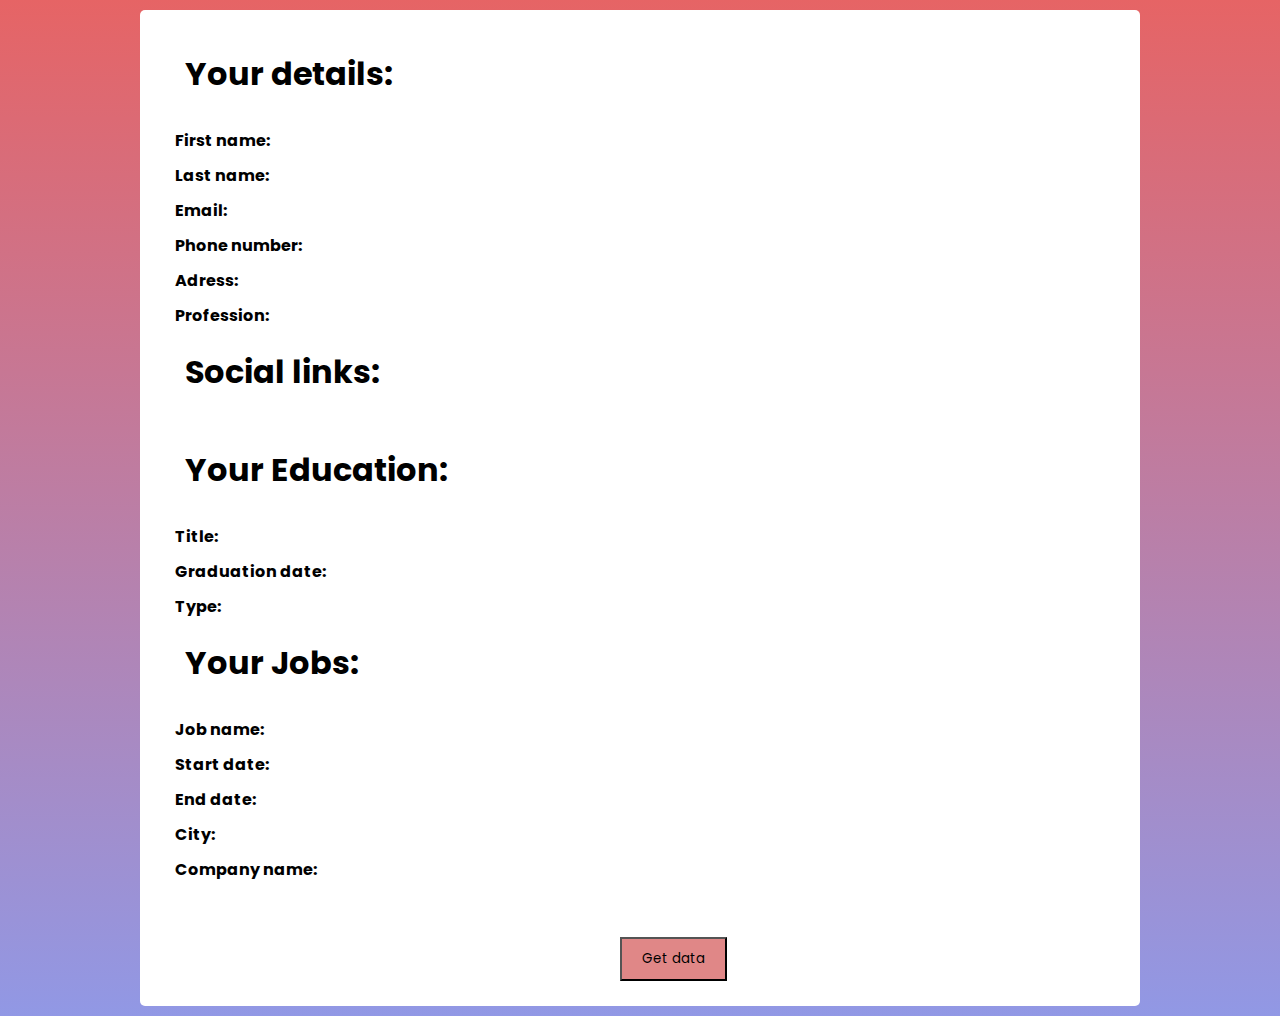
<file: display-form.html>
<!DOCTYPE html>
<html>
    <head>
        <meta charset="UTF-8">
        <title>CV-Godorogea Tatiana</title>
        <link rel="stylesheet" href="styles.css">
        <script src="https://code.jquery.com/jquery-3.6.0.js"></script>
        <link rel="stylesheet" href="styles4.css"/>
    </head>
    <body>
      <div class="container">
        <h1>Your details:</h1>
        <p id="fname"><b>First name:  </b></p>
        <p id="lname"><b>Last name:  </b></p>
        <p id="email"><b>Email:  </b></p>
        <p id="number"><b>Phone number:  </b></p>
        <p id="adress"><b>Adress:  </b></p>
        <p id="profession"><b>Profession:  </b></p>

        <h1>Social links:</h1>
        <p id="social_links"></p>

        <h1>Your Education:</h1>
        <p id="edutitle"><b>Title:   </b></p>
        <p id="date"><b>Graduation date:   </b></p>
        <p id="edutype"><b>Type:  </b></p>

        <h1>Your Jobs:</h1>
        <p id="job_name"><b>Job name:  </b></p>
        <p id="start_date"><b>Start date:   </b></p>
        <p id="end_date"><b>End date:   </b></p>
        <p id="city_job"><b>City:   </b></p>
        <p id="company_name"><b>Company name:   </b></p>
        
        <button type="button" id="collect-button">Get data</button>
      </div>
    
<script>

  const fname=$("#fname");
  const lname=$("#lname");
  const email=$("#email");
  const number=$("#number");
  const adress=$("#adress");
  const profession=$("#profession");
  const social_links=$("#social_links");
  const edutitle=$("#edutitle");
  const date=$("#date");
  const edutype=$("#edutype");
  const job_name=$("#job_name");
  const start_date=$("#start_date");
  const end_date=$("#end_date");
  const city_job=$("#city_job");
  const company_name=$("#company_name");

  function ajaxGetRequest(){
    $.ajax({
      url: 'http://localhost:3000/form-data',
      method: 'GET',
      dataType: 'json',
      success: function(response) {
        console.log('ture');
        fname.append(`${JSON.stringify(response.fname)}`);
        lname.append(`${JSON.stringify(response.lname)}`);
        email.append(`${JSON.stringify(response.email)}`);
        number.append(`${JSON.stringify(response.number)}`);
        adress.append(`${JSON.stringify(response.adress)}`);
        profession.append(`${JSON.stringify(response.profession)}`);
        social_links.append(`${JSON.stringify(response.social_links)}`);
        edutitle.append(`${JSON.stringify(response.edutitle)}`);
        date.append(`${JSON.stringify(response.date)}`);
        edutype.append(`${JSON.stringify(response.edutype)}`);
        job_name.append(`${JSON.stringify(response.job_name)}`);
        start_date.append(`${JSON.stringify(response.start_date)}`);
        end_date.append(`${JSON.stringify(response.end_date)}`);
        city_job.append(`${JSON.stringify(response.city_job)}`);
        company_name.append(`${JSON.stringify(response.company_name)}`);
      },
    });
  }
  
  $('#collect-button').on('click', () => {
    ajaxGetRequest()
  });

</script>
    </body>
</html>
</file>
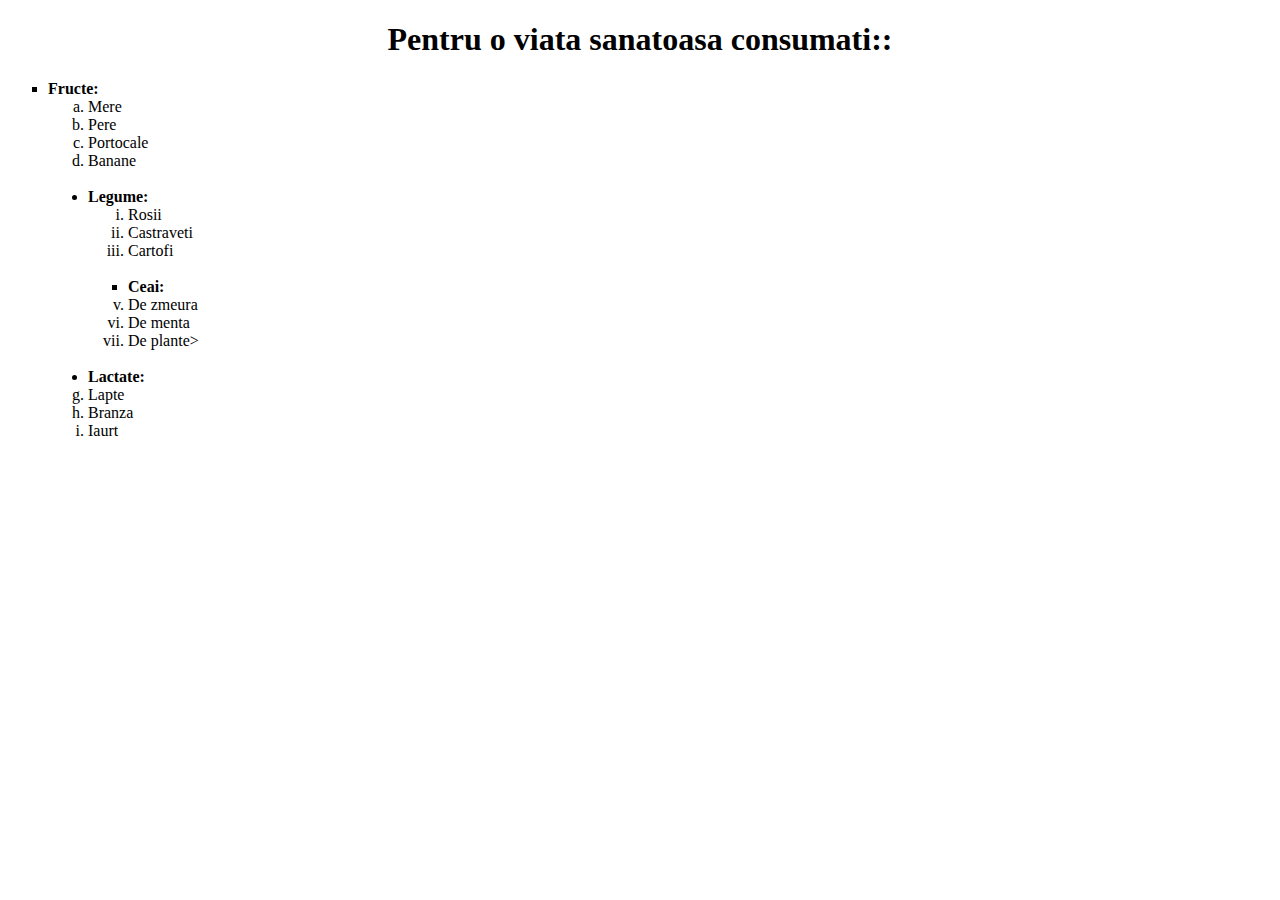
<file: Fifth.html>
<!DOCTYPE html>
<html>
    <head>
        <title>
            Lista
        </title>
    </head>
    <body background="https://s3.envato.com/files/262581879/9D1A8907.jpg" style="background-size:1000px 1100px">
        <h1 style= "text-align: center">Pentru o viata sanatoasa consumati::</h1>
        <div>
        <ul style ="list-style-type: square">
            <li><b>Fructe:</b></li>
            <ol type="a">
                <li>Mere</li>
                <li>Pere</li>
                <li>Portocale</li>
                <li>Banane</li>
                <br>
            <li style ="list-style-type:initial"><b>Legume:</b></li>
            <ol style ="list-style-type:lower-roman">
                <li>Rosii</li>
                <li>Castraveti</li>
                <li>Cartofi</li>
                <br>
                    <li style ="list-style-type:square;"><b>Ceai:</b></li>
                    <li>De zmeura</li>
                    <li>De menta</li>
                    <li>De plante></li>
                    <br>
            </ol>
            <li style ="list-style-type: disc"><b>Lactate:</b></li>
            <li>Lapte</li>
            <li>Branza</li>
            <li>Iaurt</li>
            </ol>
        </ul>
    </div>
    </body>
</html>
</file>
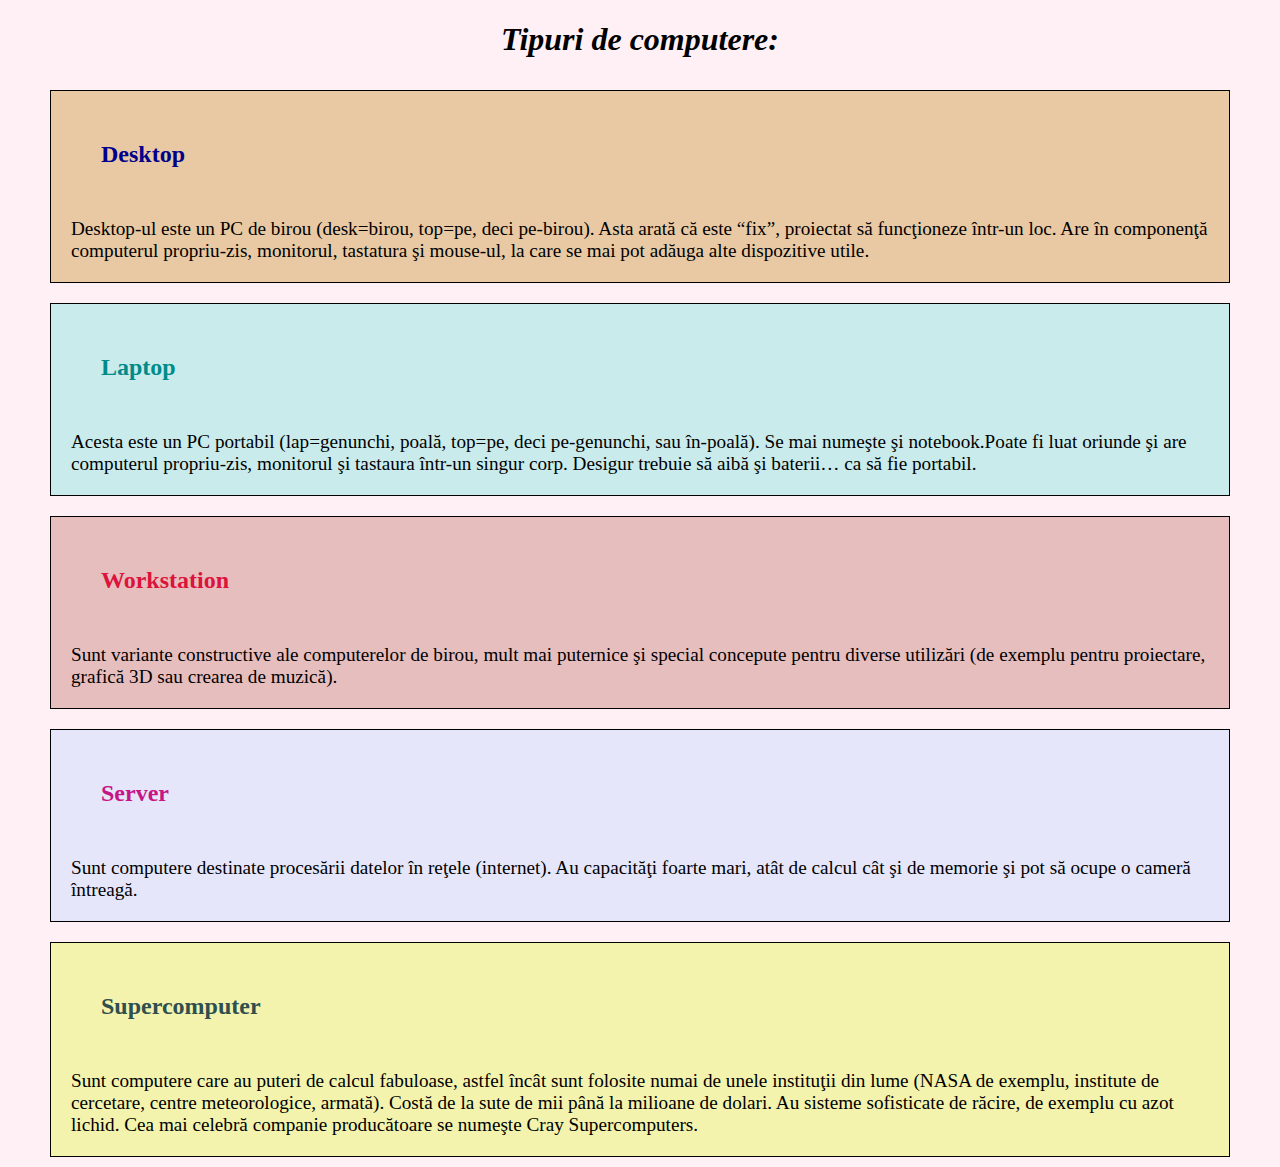
<file: Fourth.html>
<!DOCTYPE html>
<html>
    <head>
        <title>Text</title>
    </head>
    <body style="background-color: lavenderblush;">
        <h1 style="text-align: center"><b><i>Tipuri de computere:</i></b></h1>
    <style> 
        #container {
            width: 1200px;
            margin: auto;
        }
        .col1, .col2, .col3, .col4, .col5 {
        float:left;
        margin:10px;
        border: 1px solid black;
    }
    .col1 {
        background-color: rgb(233, 201, 163);
    }
    .col2 {
        background-color: rgb(202, 235, 235);
    }
    .col3 {
        background-color: rgb(231, 190, 190);
    }
    .col4 {
        background-color: lavender;
    }
    .col5 {
        background-color: rgb(243, 243, 174);
    }
    </style>
    <div id="container">
        <div class="col1">
        <h2 style="margin: 50px; color:darkblue"><b>Desktop</b></h3>
        <p style="margin: 20px; font-size:larger;">Desktop-ul este un PC de birou (desk=birou, top=pe, deci pe-birou). Asta arată că este “fix”, proiectat să funcţioneze într-un loc. Are în componenţă computerul propriu-zis, monitorul, tastatura şi mouse-ul, la care se mai pot adăuga alte dispozitive utile.</p>
    </div>
        <div class="col2">
        <h2 style="margin: 50px; color:darkcyan">Laptop</h2>
        <p style="margin: 20px; font-size: larger;">Acesta este un PC portabil (lap=genunchi, poală, top=pe, deci pe-genunchi, sau în-poală). Se mai numeşte şi notebook.Poate fi luat oriunde şi are computerul propriu-zis, monitorul şi tastaura într-un singur corp. Desigur trebuie să aibă şi baterii… ca să fie portabil.</p>
    </div>
    <div class="col3">
        <h2 style="margin: 50px; color: crimson;">Workstation</h2>
        <p style="margin: 20px; font-size: larger;">Sunt variante constructive ale computerelor de birou, mult mai puternice şi special concepute pentru diverse  utilizări (de exemplu pentru proiectare, grafică 3D sau crearea de muzică).</p>
    </div>
    <div class="col4">
        <h2 style="margin: 50px; color: mediumvioletred;">Server</h2>
        <p style="margin: 20px; font-size: larger;">Sunt computere destinate procesării datelor în reţele (internet). Au capacităţi foarte mari, atât de calcul cât şi de memorie şi pot să ocupe o cameră întreagă.</p>
    </div>
    <div class="col5">
        <h2 style="margin: 50px; color:darkslategrey;"><b>Supercomputer</b></h2>
        <p style="margin: 20px; font-size:larger; "> Sunt computere care au puteri de calcul fabuloase, astfel încât sunt folosite numai de unele instituţii din lume (NASA de exemplu, institute de cercetare, centre meteorologice, armată). Costă de la sute de mii până la milioane de dolari. Au sisteme sofisticate de răcire, de exemplu cu azot lichid. Cea mai celebră companie producătoare se numeşte Cray Supercomputers.</p>
    </div>
    </div>    
    </body>
</html>
</file>
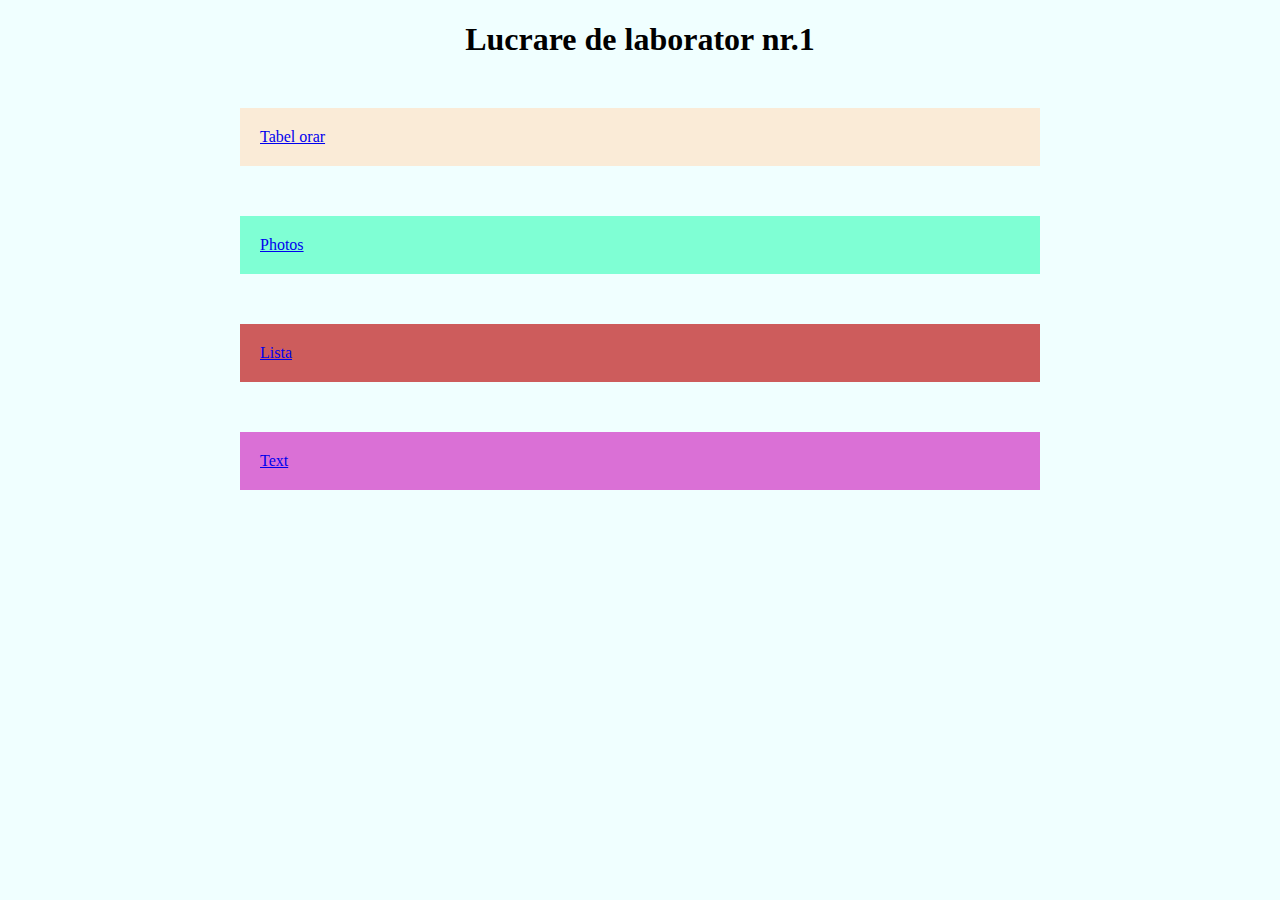
<file: home.html>
<!DOCTYPE html>
<html>
    <head>
        <title>
            Lucrare de laborator nr.1 
        </title>
    </head>
    <body style="background-color:azure">
        <style>
            #style {
                width: 900px;
                margin: auto;
            }
            .col1 {
                margin: 50px;
                padding: 20px;
                background-color: antiquewhite;
            }
            .col2 {
                margin: 50px;
                padding: 20px;
                background-color:aquamarine;
            }
            .col3 {
                margin: 50px;
                padding: 20px;
                background-color:indianred;
            }
            .col4 {
                margin: 50px;
                padding: 20px;
                background-color:orchid;
            }
        </style>
        <h1 style="text-align: center;">Lucrare de laborator nr.1</h1>
        <div id="style">
            <div class="col1">
            <a href="Second.html">Tabel orar</a><br>
        </div>
        <div class="col2">
            <a href="Third.html">Photos</a>
        </div>
        <div class="col3">
            <a href="Fourth.html">Lista</a>
        </div>
        <div class="col4">
            <a href="Fifth.html">Text</a>
        </div>
        </div>
    </body>
</html>
</file>
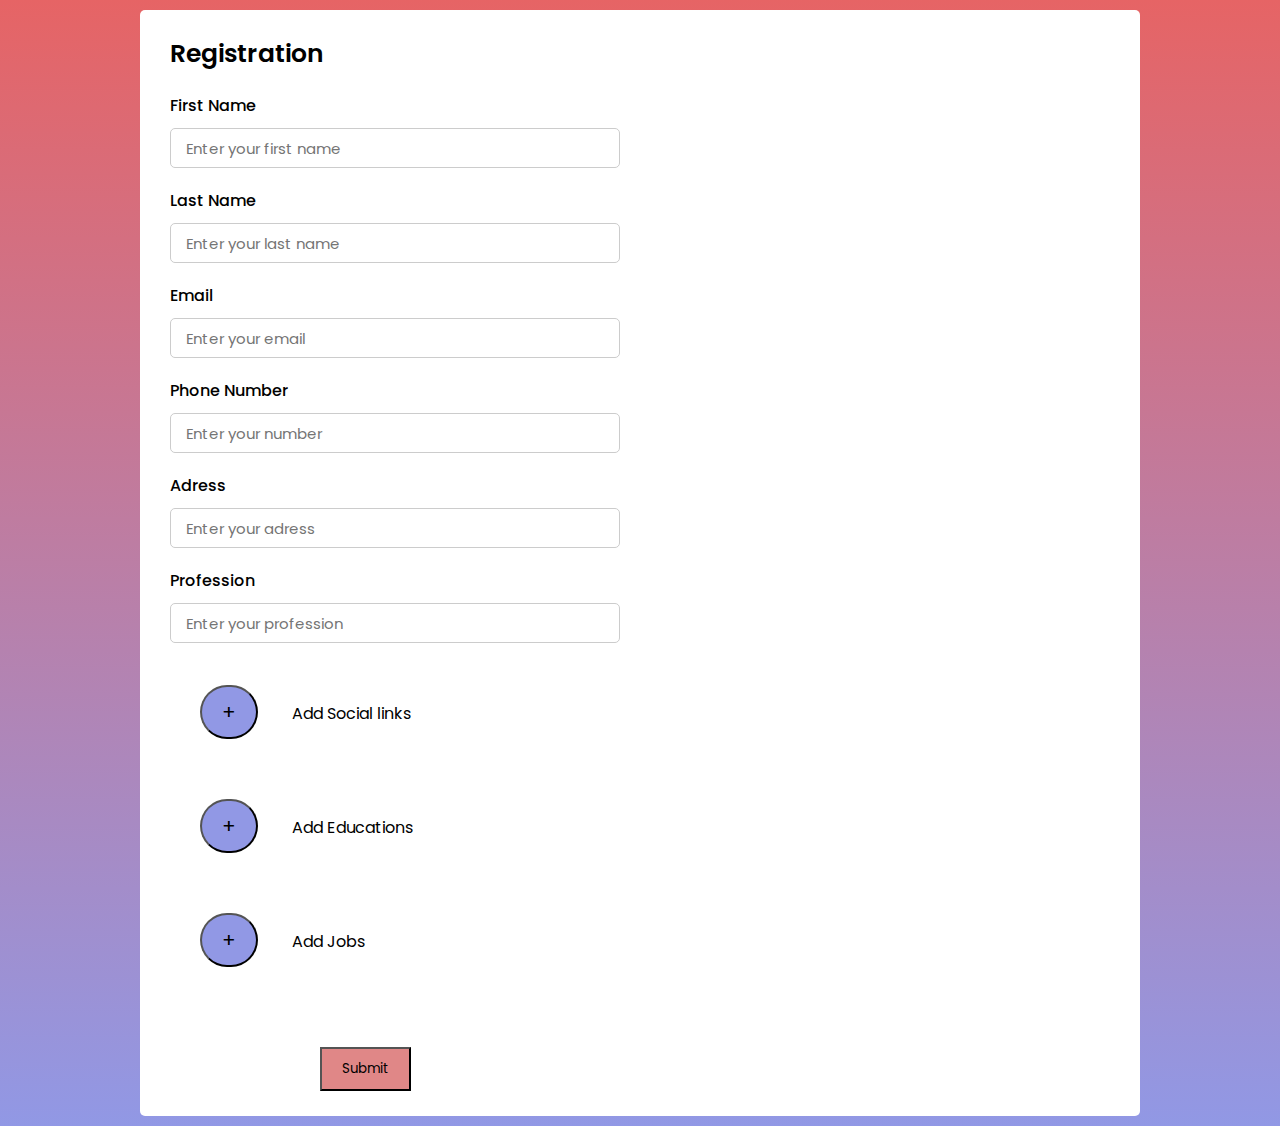
<file: index4.html>
<!DOCTYPE html>
<html>
    <head>
        <meta charset="UTF-8"/>
        <link rel="stylesheet" href="styles4.css"/>
        <script src="https://maxcdn.bootstrapcdn.com/bootstrap/3.4.1/js/bootstrap.min.js"></script>
        <script src="https://cdnjs.cloudflare.com/ajax/libs/jquery/3.6.0/jquery.min.js" integrity="sha512-894YE6QWD5I59HgZOGReFYm4dnWc1Qt5NtvYSaNcOP+u1T9qYdvdihz0PPSiiqn/+/3e7Jo4EaG7TubfWGUrMQ==" crossorigin="anonymous" referrerpolicy="no-referrer"></script>
        <script src="https://ajax.googleapis.com/ajax/libs/jquery/3.6.0/jquery.min.js"></script>
        <script src="https://code.jquery.com/jquery-3.6.0.js"></script>
        <title>
            Formular de inregistrare
        </title>
    </head>
    <body>
        <div class="container">
            <div class="title">Registration</div>
            <form id="idForm" action="http://localhost:3000/form-data", method="post" target="_self">
                <div class="user-details">
                    <div class="input-box">
                        <span class="details">First Name</span>
                        <input type="text" name="fname" id="form_fname" placeholder="Enter your first name" required>
                        <span id="fname_error_message"></span>
                    </div>
                    <div class="input-box">
                        <span class="details">Last Name</span>
                        <input type="text" name="lname" id="form_lname" placeholder="Enter your last name" required>
                        <span id="lname_error_message"></span>
                    </div>
                    <div class="input-box">
                        <span class="details">Email</span>
                        <input type="text" name="email" id="form_email" placeholder="Enter your email" required>
                        <span id="email_error_message"></span>
                    </div>
                    <div class="input-box">
                        <span class="details">Phone Number</span>
                        <input type="text" name="number" id="form_number" placeholder="Enter your number" required>
                        <span id="number_error_message"></span>
                    </div>
                    <div class="input-box">
                        <span class="details">Adress</span>
                        <input type="text" name="adress" id="form_adress" placeholder="Enter your adress" required>
                        <span id="adress_error_message"></span>
                    </div>
                    <div class="input-box">
                        <span class="details">Profession</span>
                        <input type="text" name="profession" id="form_profession" placeholder="Enter your profession" required>
                        <span id="profession_error_message"></span>
                    </div>
                </div>
            
                <div class="button">
                    <input type="button" value="+" id="social_btn" />
                    <label for="social_btn">Add Social links</label>
                    <div class="social-form">
                        <div class="input_fields_wrap">
                            <button class="add_field_button">Add More Fields</button>
                            <div><input type="text" name="social_links"></div>
                        </div>
                    </div>
                </div>
                <div class="button">
                    <input type="button" value="+" id="education_btn"/>
                    <label for="education_btn">Add Educations</label>
                    <div class="edu-form">
                        <div class="education">
                        <div class="education-form">
                            <span class="edu-title"></span>
                            <input type="text" id="form-etitle" name="edutitle" placeholder="Education title" required>
                            <span id="etitle_error_message"></span>
                        </div>
                        <div class="education-form">
                            <label class="edu-date">Graduation date</label>
                            <input type="date" name="date"> 
                        </div>
                        </div>
                        <select name="edutype" id="education-type">
                        <option value="type">Education type</option>
                        <option value="bachelor">Bachelor</option>
                        <option value="superior">Superior</option>
                        <option value="lyceum">Lyceum</option>
                        </select>
                    </div>
                </div>
                <div class="button">
                    <input type="button" value="+" id="job_btn" />
                    <label for="job_btn">Add Jobs</label>
                </div>
                <div class="job-div">
                <div class="form">
                    <span class="details"></span>
                    <input type="text" name="job_name" placeholder="Job name" required>
                </div>
                <div class="job">
                    <label>Start Date<br>
                        <input type="date" name="start_date">
                    </label>
                    <br>
                    <label>End Date<br>
                        <input type="date" name="end_date">
                    </label>
                    <input type="checkbox" id="present" name="in_present">
                    <label for="in-present">In present</label>
                </div>
                <div class="job-details">
                <span class="job"></span>
                <input type="text" name="city_job" placeholder="City" required>
                <span class="job"></span>
                <input type="text" name="company_name" placeholder="Company name" required>
            </div>
            </div>
            <div class="save-button">
                <input type="submit" value="Submit" id="save-btn">
            </div>
        </form>
        
            <script src="script4.js"></script>
    </body>
</html>
</file>
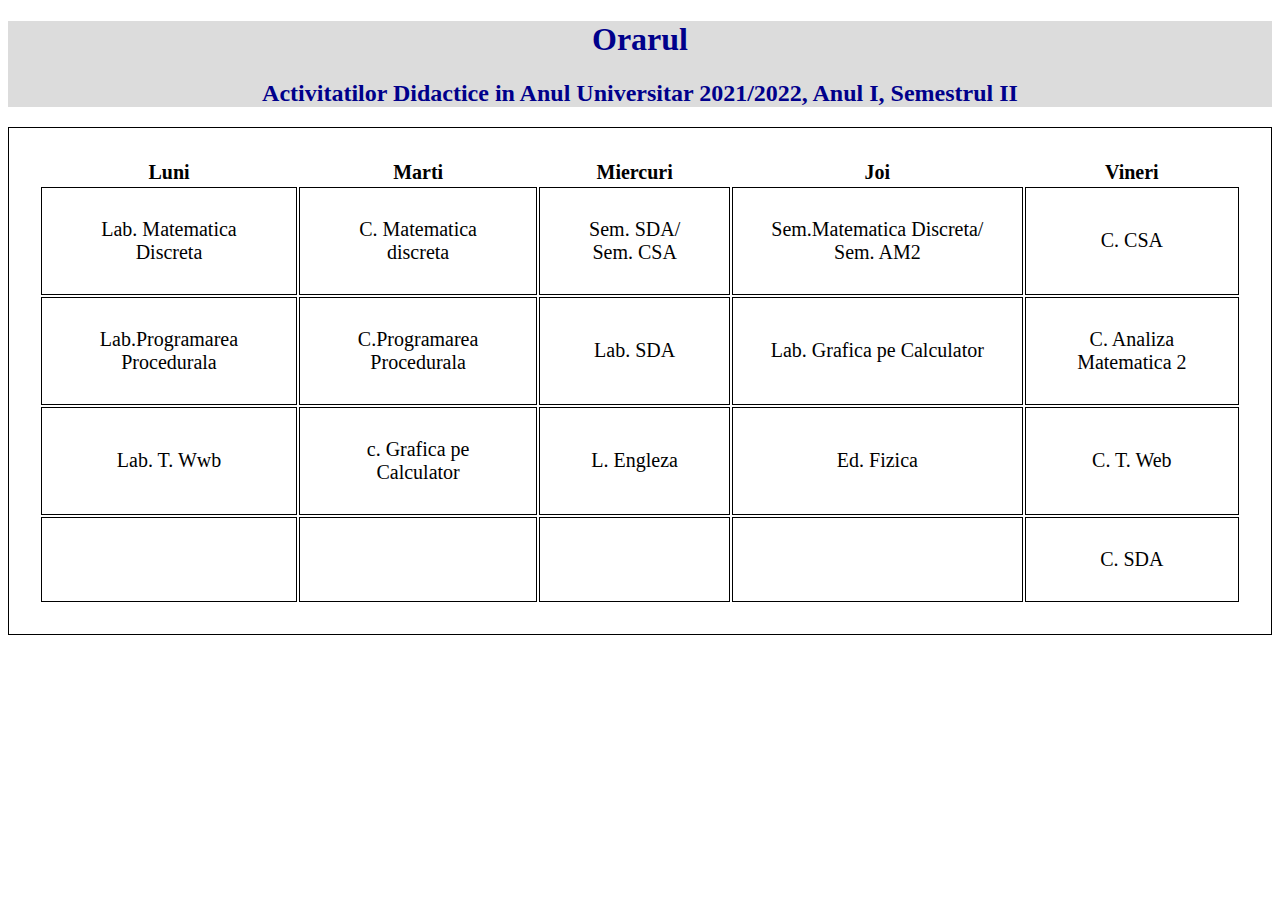
<file: Second.html>
<!DOCTYPE html>
<html>
    <head>
        <title>
            Orar MI-211
        </title>
    </head>
    <body>
        <div style="color:darkblue; text-align: center; background-color:gainsboro; margin: auto;">
            <h1 >Orarul</h1>
            <h2>Activitatilor Didactice in Anul Universitar 2021/2022, Anul I, Semestrul II</h2>
        </div>
        <style>
            table, td, tr {
                text-align: center;
                margin: auto;
                font-size: 20px;
                padding: 30px;
                width: auto;
                border: 1px solid black;
            } 
        </style>
        <table>
            <tr> 
                <th>Luni</th> 
                <th>Marti</th>
                <th>Miercuri</th>
                <th>Joi</th>
                <th>Vineri</th>
            </tr>
            <tr>
                <td>Lab. Matematica Discreta</td> 
                <td>C. Matematica discreta</td>
                <td>Sem. SDA/ Sem. CSA</td>
                <td>Sem.Matematica Discreta/ Sem. AM2</td>
                <td>C. CSA</td>
            </tr>
            <tr>
                <td>Lab.Programarea Procedurala</td>
                <td>C.Programarea Procedurala</td>
                <td>Lab. SDA</td>
                <td>Lab. Grafica pe Calculator</td>
                <td>C. Analiza Matematica 2</td>
            </tr>
            <tr>
                <td>Lab. T. Wwb</td>
                <td>c. Grafica pe Calculator</td>
                <td>L. Engleza</td>
                <td>Ed. Fizica</td>
                <td>C. T. Web</td>
            </tr>
            <tr>
                <td> </td>
                <td> </td>
                <td></td>
                <td></td>
                <td>C. SDA</td>
            </tr>
        </table>
    </body>
</html>
</file>
<file: styles.css>
@import url('https://fonts.googleapis.com/css2?family=Poppins:wght@200&display=swap');
*{
    margin: 0;
    padding: 0;
    box-sizing: border-box;
    font-family: 'Poppins', sans-serif;
}
body{
    display: flex;
    height: auto;
    justify-content: center;
    align-items: center;
    padding: 10px;
    background: linear-gradient(#e66465, #9198e5);
}
.container {
    max-width: 1000px;
    width: 100%;
    background: #fff;
    padding: 25px 30px;
    border-radius: 5px;
}
.container .title {
    font-size: 25px;
    font-weight: 600;
}

form .user-details .input-box {
    margin: 20px 0 12px 0;
    width: calc(100% / 2 - 20px);
}
.user-details .input-box .details{
    font-weight: 500;
    margin-bottom: 10px;
    display: block;
}
.user-details .input-box input{
    height: 40px;
    width: 100%;
    border-radius: 5px;
    border: 1px solid #ccc;
    padding-left: 15px;
    font-size: 15px;
}
#social_btn, #education_btn, #job_btn{
    font-size: 1.25rem;
    padding: 10px 20px;
    border-radius: 80px;
    background:#9198e5;
    margin: 30px;
}
.container form .education {
    display: flex;
    width: 100%;
    column-gap: 30%;
}
.container .education .education-form {
    display: flex;
}
.container .education .education-form input {
    padding: 1px 50px;
}
.container .education .education-form{
    display: block;
}
.container .education .education-form .edu-date input{
    padding: 5px 50px;
}
#education-type {
    display: block;  
    float: right;
    padding: 10px 15px;
    margin-right: 100px;
}
.add_education_button, .add_job_button {
    display: block;
    margin-top: 100px;
    margin-left: 20px;
    padding: 7px 15px;
    background: #e08787;
}
.container .job {
    margin-top: 40px;
}
.container .job label input{
    padding: 5px 50px;
    margin-top: 10px;
    margin-bottom: 20px;
}
.container .form input{
    padding: 5px 50px;
}
.container .job #present {
    margin-left: 30px;
}
.container .job-details input{
    column-gap: 40%;
    margin-right: 40px;
    padding: 5px 50px;
}
.container .save-button input{
    margin-top: 50px;
    padding: 10px 20px;
    margin-left: 150px;
    background: #e08787;
}

.container .button .edu-form {
    border: 1px solid #e08787;
    padding: 35px;
    display: none;
}
#form-etitle{
    margin: 20px;
    padding: 8px 50px;
}
.container .job-div {
    border: 1px solid #e08787;
    padding: 15px;
    display: none;
}
.job {
    margin: 5px 15px;
    padding: 10px 30px;
}
.container .button .social-form {
    border: 1px solid #e08787;
    padding: 15px;
    display: none;
}
.container h1{
    padding: 15px;
    margin-bottom: 10px;
}
.container p{
    padding: 5px;
}
.submitButton , #collect-button {
    margin-top: 50px;
    padding: 10px 20px;
    margin-left: 450px;
    background: #e08787;
}
.container .error {
    display: none;
    color: red;
    font-size: 12px;
    margin-top: 0;
    margin-bottom: 0;
}
.container label.error {
    font-size: 16px;
    display: inline;
}
.add_field_button {
    display: flex;
    flex-direction: column;
    margin: 20px;
    padding: 10px 25px;
}
</file>
<file: styles4.css>
@import url('https://fonts.googleapis.com/css2?family=Poppins:wght@200&display=swap');
*{
    margin: 0;
    padding: 0;
    box-sizing: border-box;
    font-family: 'Poppins', sans-serif;
}
body{
    display: flex;
    height: auto;
    justify-content: center;
    align-items: center;
    padding: 10px;
    background: linear-gradient(#e66465, #9198e5);
}
.container {
    max-width: 1000px;
    width: 100%;
    background: #fff;
    padding: 25px 30px;
    border-radius: 5px;
}
.container .title {
    font-size: 25px;
    font-weight: 600;
}

form .user-details .input-box {
    margin: 20px 0 12px 0;
    width: calc(100% / 2 - 20px);
}
.user-details .input-box .details{
    font-weight: 500;
    margin-bottom: 10px;
    display: block;
}
.user-details .input-box input{
    height: 40px;
    width: 100%;
    border-radius: 5px;
    border: 1px solid #ccc;
    padding-left: 15px;
    font-size: 15px;
}
#social_btn, #education_btn, #job_btn{
    font-size: 1.25rem;
    padding: 10px 20px;
    border-radius: 80px;
    background:#9198e5;
    margin: 30px;
}
.container form .education {
    margin-top: 30px;
    display: flex;
    width: 100%;
    column-gap: 30%;
}
.container .education .education-form {
    display: flex;
}
.container .education .education-form input {
    padding: 1px 50px;
}
.container .education .education-form{
    display: block;
}

.container .education .education-form .edu-date input{
    padding: 5px 50px;
}
#education-type {
    display: block;  
    margin-top: 30px;
    padding: 10px 15px;
}
.container .job {
    margin-top: 40px;
}
.container .job label input{
    padding: 5px 50px;
    margin-top: 10px;
    margin-bottom: 20px;
}
.container .form input{
    padding: 5px 50px;
}
.container .job #present {
    margin-left: 30px;
}
.container .job-details input{
    column-gap: 40%;
    margin-right: 40px;
    padding: 5px 50px;
}
.container .save-button input{
    margin-top: 50px;
    padding: 10px 20px;
    margin-left: 150px;
    background: #e08787;
}
.container .button .edu-form {
    border: 1px solid #e08787;
    padding: 15px;
    display: none;
}
.container .job-div {
    border: 1px solid #e08787;
    padding: 15px;
    display: none;
}
.container .button .social-form {
    border: 1px solid #e08787;
    padding: 15px;
    display: none;
}
.container h1{
    padding: 15px;
    margin-bottom: 10px;
}
.container p{
    padding: 5px;
}
#collect-button {
    margin-top: 50px;
    padding: 10px 20px;
    margin-left: 450px;
    background: #e08787;
}
</file>
